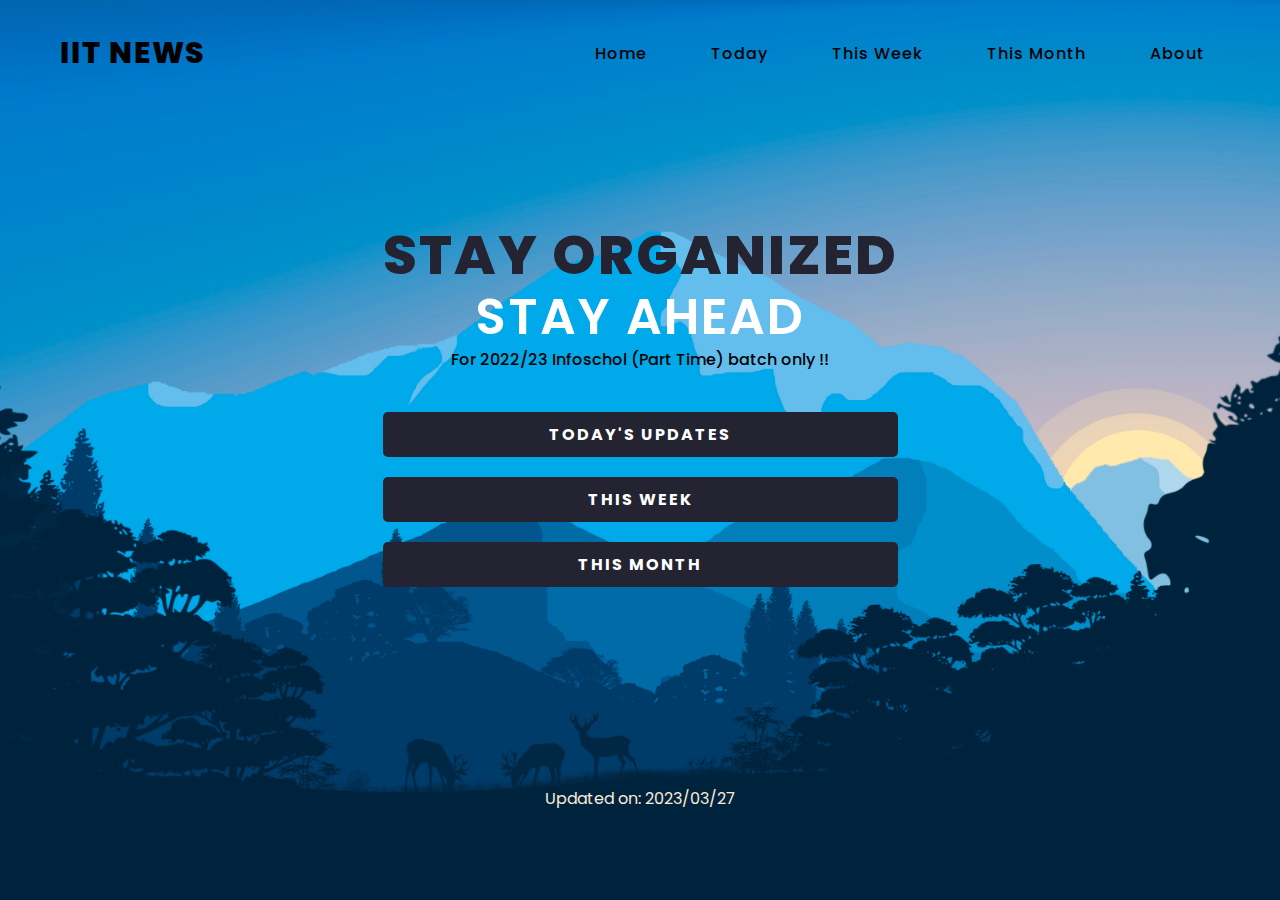
<file: index.html>
<!DOCTYPE html>
<html lang="en" dir="ltr">
    <head>
        <meta charset="utf-8">
        <meta name="viewport" content="width=device-width, initial-scale=1.0">
        <title>IIT NEWS</title> 
        <link rel="stylesheet" href="style.css">
        <link rel="stylesheet" href="https://cdnjs.cloudflare.com/ajax/libs/font-awesome/6.3.0/css/all.min.css">
   
    </head>
    <body>
        <section>
            <input type="checkbox" id="check">
            <header>
                <h2><a href="index.html" class="logo">IIT NEWS</a></h2>
                <div class="navigation">
                    <a href="index.html">Home</a>
                    <a href="today.html">Today</a>
                    <a href="thisweek.html">This Week</a>
                    <a href="thismonth.html">This Month</a>
                    <a href="about.html">About</a>
                </div>
                <label for="check">
                    <i class="fas fa-bars menu-btn"></i>
                    <i class="fas fa-times close-btn"></i>
                </label>
            </header>
            <div class="content">
                <div class="info">
                    <h2>Stay Organized<br><span>Stay Ahead</span></h2>
                    <p>For 2022/23 Infoschol (Part Time) batch only !! </p>
                    <a href="today.html" class="today-btn">Today's Updates</a>
                    <a href="thisweek.html" class="today-btn">This Week</a>
                    <a href="thismonth.html" class="today-btn">This Month</a>

                </div>
                </div>
            </div>
            <div class="media-icons">
                <!-- <a href="#"><i class="fa-brands fa-linkedin"></i></a>
                <a href="#"><i class="fa-brands fa-instagram"></i></a>
                <a href="#"><i class="fa-brands fa-facebook"></i></a> -->
                <p style="color:antiquewhite">Updated on: 2023/03/27</p>
            </div>
        </section>
    </body>
</html>
</file>
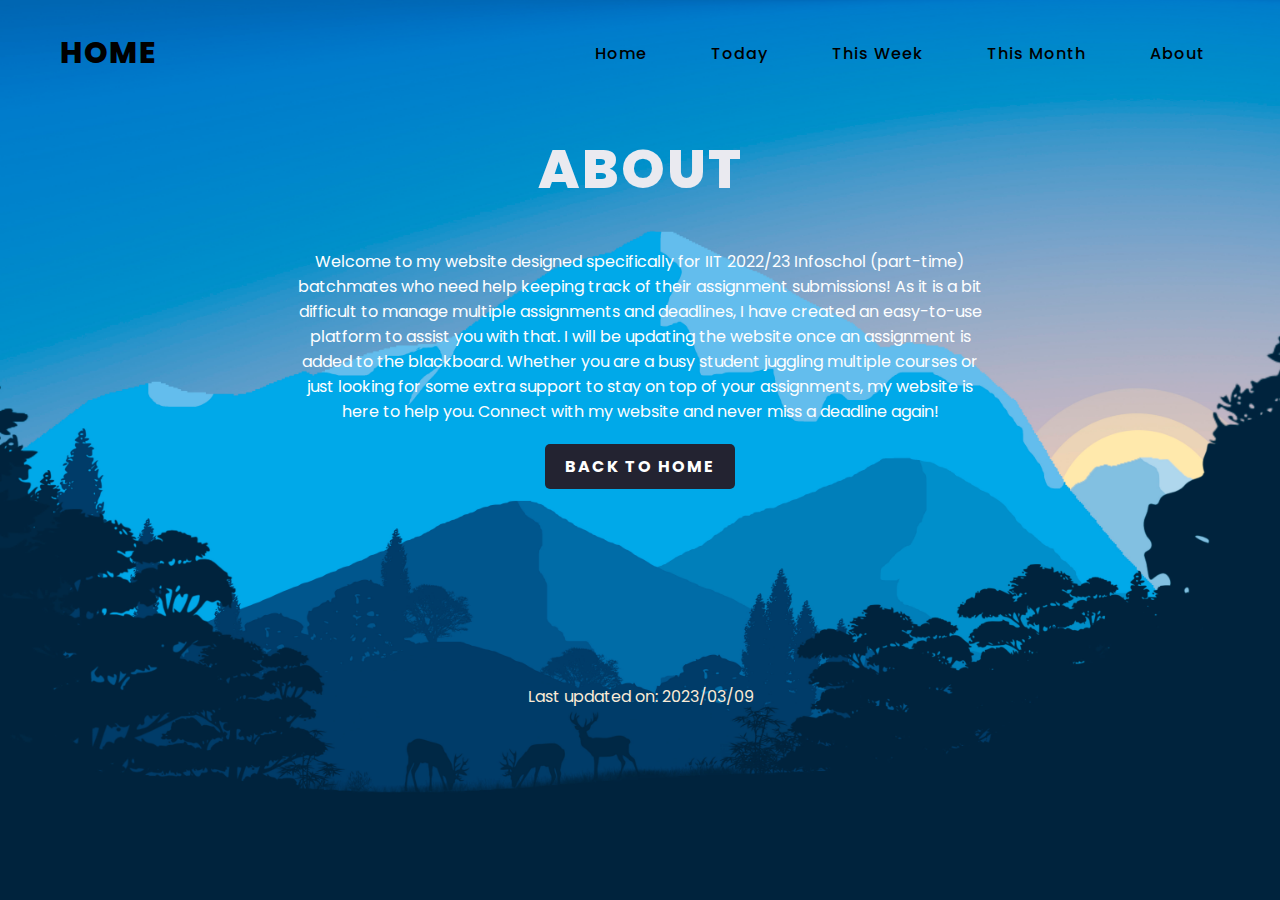
<file: about.html>
<!DOCTYPE html>
<html lang="en" dir="ltr">
    <head>
        <meta charset="utf-8">
        <meta name="viewport" content="width=device-width, initial-scale=1.0">
        <title>About</title> 
        <link rel="stylesheet" href="today.css">
        <link rel="stylesheet" href="https://cdnjs.cloudflare.com/ajax/libs/font-awesome/6.3.0/css/all.min.css">
   
    </head>
    <body>
        <section>
            <input type="checkbox" id="check">
            <header>
                <h2><a href="index.html" class="logo">Home</a></h2>
                <div class="navigation">
                    <a href="index.html">Home</a>
                    <a href="today.html">Today</a>
                    <a href="thisweek.html">This Week</a>
                    <a href="thismonth.html">This Month</a>
                    <a href="about.html">About</a>
                </div>
                <label for="check">
                    <i class="fas fa-bars menu-btn"></i>
                    <i class="fas fa-times close-btn"></i>
                </label>
            </header>
            <div class="container">
                <h1>About</h1>
                
                <p class="about-content">Welcome to my website designed specifically for IIT 2022/23 Infoschol (part-time) batchmates who need help keeping track of their assignment submissions! As it is a bit difficult to manage multiple assignments and deadlines, I have created an easy-to-use platform to assist you with that. I will be updating the website once an assignment is added to the blackboard. Whether you are a busy student juggling multiple courses or just looking for some extra support to stay on top of your assignments, my website is here to help you. Connect with my website and never miss a deadline again!</p>
                <a href="index.html" class="home-btn">Back to Home</a>
            </div>
            <div class="media-icons">
                <!-- <a href="#"><i class="fa-brands fa-linkedin"></i></a>
                <a href="#"><i class="fa-brands fa-instagram"></i></a>
                <a href="#"><i class="fa-brands fa-facebook"></i></a> -->
                <p style="color:antiquewhite">Last updated on: 2023/03/09</p>
            </div>
        </section>
    </body>
</html>
</file>
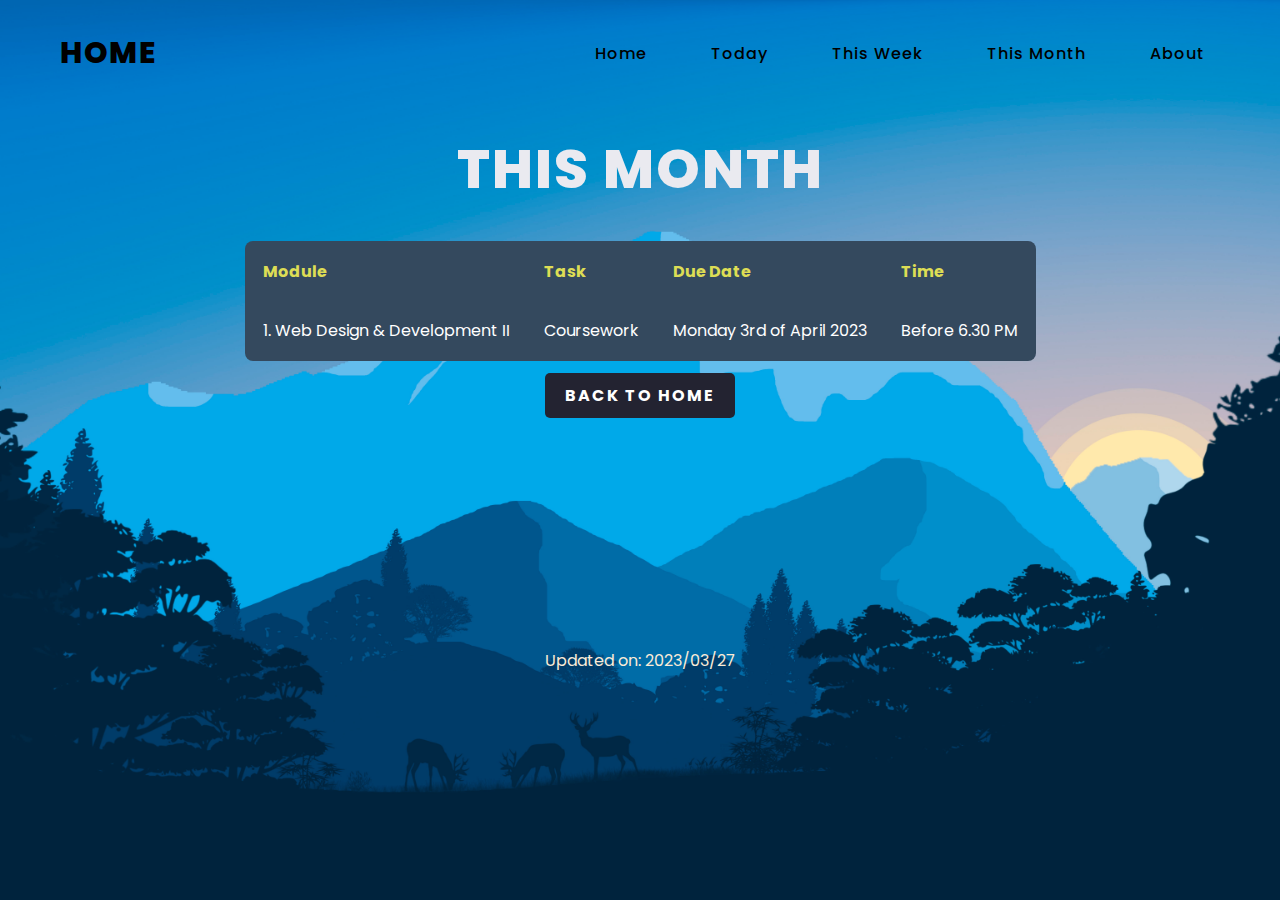
<file: thismonth.html>
<!DOCTYPE html>
<html lang="en" dir="ltr">
    <head>
        <meta charset="utf-8">
        <meta name="viewport" content="width=device-width, initial-scale=1.0">
        <title>This Month</title> 
        <link rel="stylesheet" href="today.css">
        <link rel="stylesheet" href="https://cdnjs.cloudflare.com/ajax/libs/font-awesome/6.3.0/css/all.min.css">
   
    </head>
    <body>
        <section>
            <input type="checkbox" id="check">
            <header>
                <h2><a href="index.html" class="logo">Home</a></h2>
                <div class="navigation">
                    <a href="index.html">Home</a>
                    <a href="today.html">Today</a>
                    <a href="thisweek.html">This Week</a>
                    <a href="thismonth.html">This Month</a>
                    <a href="about.html">About</a>
                </div>
                <label for="check">
                    <i class="fas fa-bars menu-btn"></i>
                    <i class="fas fa-times close-btn"></i>
                </label>
            </header>
            <div class="container">
                <h1>This Month</h1>
                <table class="today-table">
                    <tr>
                        <th>Module</th>
                        <th>Task</th>
                        <th>Due Date</th>
                        <th>Time</th>
                    </tr>
<!--                     <tr>
                        <td data-th="Module">1. Software Development II</td>
                        <td  data-th="Task">Java Coursework</td>
                        <td  data-th="Due Date">Monday 20th March 2023</td>
                        <td  data-th="Time">Before 1 PM</td>

                    </tr> -->

                    <tr>
                        <td data-th="Module">1. Web Design & Development II</td>
                        <td  data-th="Task">Coursework</td>
                        <td  data-th="Due Date">Monday 3rd of April 2023</td>
                        <td  data-th="Time">Before 6.30 PM</td>
                    </tr>

                   
                </table>

                <a href="index.html" class="home-btn">Back to Home</a>
            </div>
            <div class="media-icons">
                <!-- <a href="#"><i class="fa-brands fa-linkedin"></i></a>
                <a href="#"><i class="fa-brands fa-instagram"></i></a>
                <a href="#"><i class="fa-brands fa-facebook"></i></a> -->
                <p style="color:antiquewhite">Updated on: 2023/03/27</p>
            </div>
        </section>
    </body>
</html>
</file>
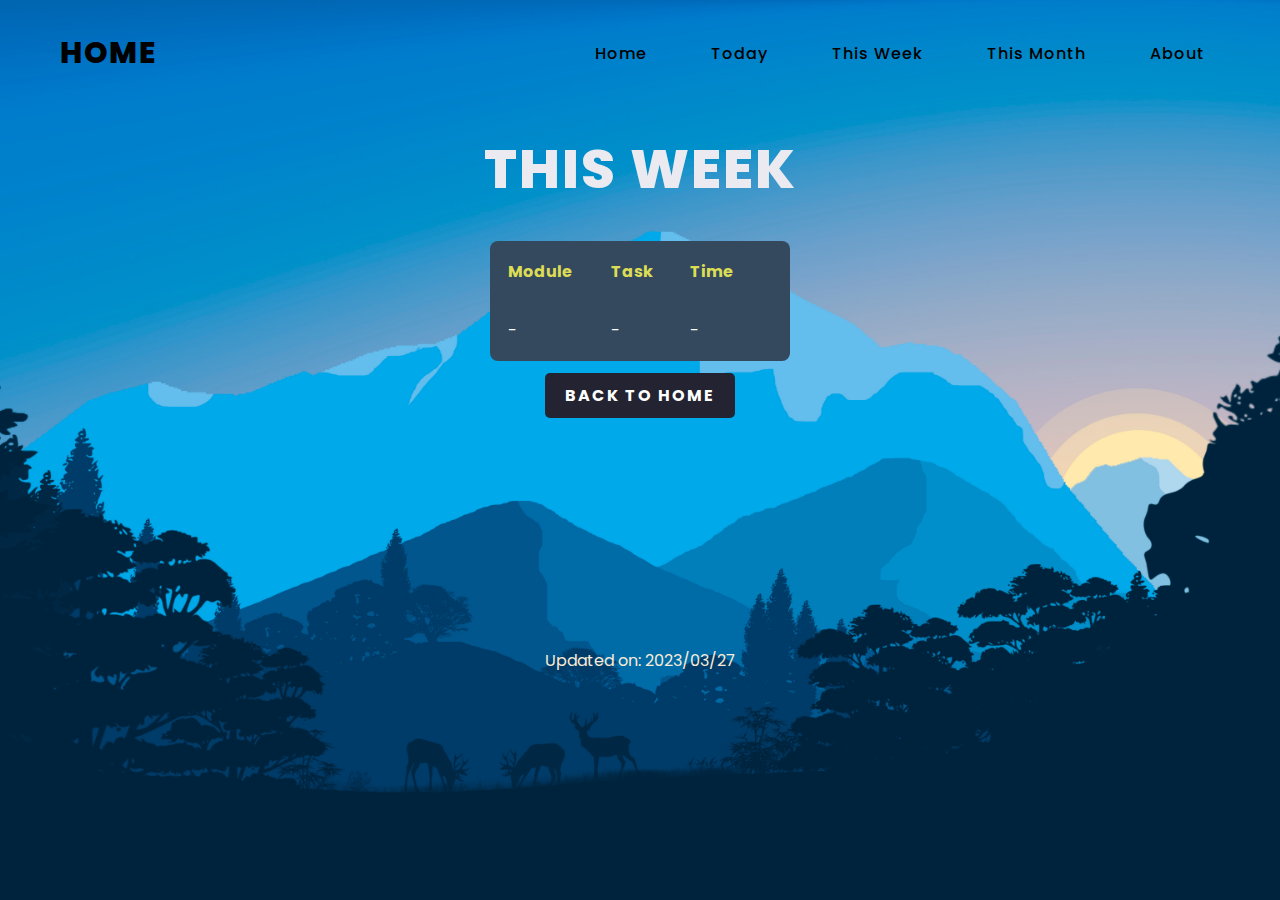
<file: thisweek.html>
<!DOCTYPE html>
<html lang="en" dir="ltr">
    <head>
        <meta charset="utf-8">
        <meta name="viewport" content="width=device-width, initial-scale=1.0">
        <title>This week</title> 
        <link rel="stylesheet" href="today.css">
        <link rel="stylesheet" href="https://cdnjs.cloudflare.com/ajax/libs/font-awesome/6.3.0/css/all.min.css">
   
    </head>
    <body>
        <section>
            <input type="checkbox" id="check">
            <header>
                <h2><a href="index.html" class="logo">Home</a></h2>
                <div class="navigation">
                    <a href="index.html">Home</a>
                    <a href="today.html">Today</a>
                    <a href="thisweek.html">This Week</a>
                    <a href="thismonth.html">This Month</a>
                    <a href="about.html">About</a>
                </div>
                <label for="check">
                    <i class="fas fa-bars menu-btn"></i>
                    <i class="fas fa-times close-btn"></i>
                </label>
            </header>
            <div class="container">
                <h1>This week</h1>
                <table class="today-table">
                    <tr>
                        <th>Module</th>
                        <th>Task</th>
                        <th>Time</th>
                    </tr>
                    <tr>
                       <td data-th="Module">-</td>
                        <td  data-th="Task">-</td>
                        <td  data-th="Due Date">-</td>
                        <td  data-th="Time"-</td>
                    </tr>

    
                </table>

                <a href="index.html" class="home-btn">Back to Home</a>
            </div>
            <div class="media-icons">
                <!-- <a href="#"><i class="fa-brands fa-linkedin"></i></a>
                <a href="#"><i class="fa-brands fa-instagram"></i></a>
                <a href="#"><i class="fa-brands fa-facebook"></i></a> -->
                <p style="color:antiquewhite">Updated on: 2023/03/27</p>
            </div>
        </section>
    </body>
</html>
</file>
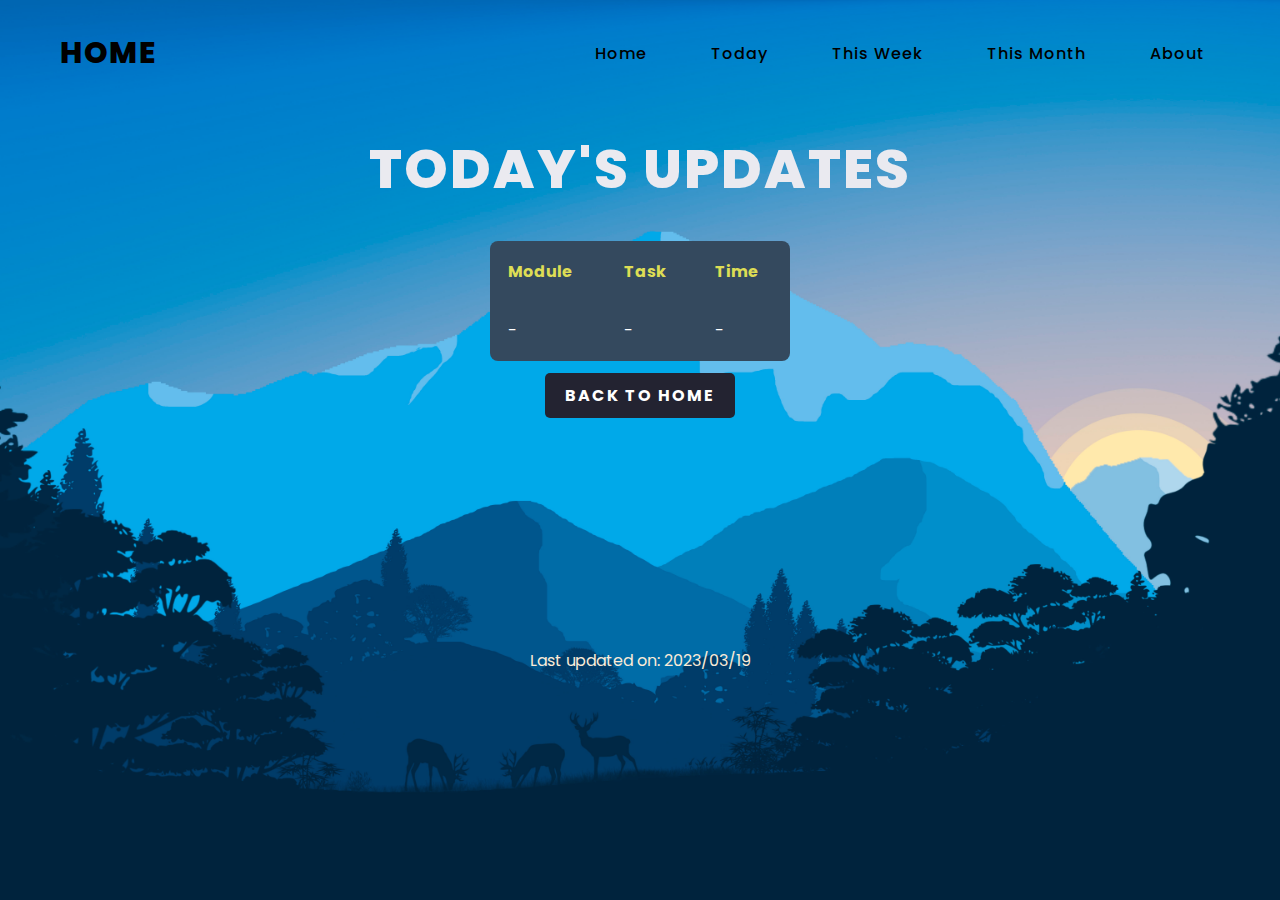
<file: today.html>
<!DOCTYPE html>
<html lang="en" dir="ltr">
    <head>
        <meta charset="utf-8">
        <meta name="viewport" content="width=device-width, initial-scale=1.0">
        <title>Today's Updates</title> 
        <link rel="stylesheet" href="today.css">
        <link rel="stylesheet" href="https://cdnjs.cloudflare.com/ajax/libs/font-awesome/6.3.0/css/all.min.css">
   
    </head>
    <body>
        <section>
            <input type="checkbox" id="check">
            <header>
                <h2><a href="index.html" class="logo">Home</a></h2>
                <div class="navigation">
                    <a href="index.html">Home</a>
                    <a href="today.html">Today</a>
                    <a href="thisweek.html">This Week</a>
                    <a href="thismonth.html">This Month</a>
                    <a href="about.html">About</a>
                </div>
                <label for="check">
                    <i class="fas fa-bars menu-btn"></i>
                    <i class="fas fa-times close-btn"></i>
                </label>
            </header>
            <div class="container">
                <h1>Today's Updates</h1>
                <table class="today-table">
                    <tr>
                        <th>Module</th>
                        <th>Task</th>
                        <th>Time</th>
                    </tr>
                    <tr>
                        <td data-th="Module">-</td>
                        <td  data-th="Task">-</td>
                        <td  data-th="Time">-</td>

                    </tr>
                </table>

                <a href="index.html" class="home-btn">Back to Home</a>
            </div>
            <div class="media-icons">
                <!-- <a href="#"><i class="fa-brands fa-linkedin"></i></a>
                <a href="#"><i class="fa-brands fa-instagram"></i></a>
                <a href="#"><i class="fa-brands fa-facebook"></i></a> -->
                <p style="color:antiquewhite">Last updated on: 2023/03/19</p>
            </div>
        </section>
    </body>
</html>
</file>
<file: style.css>
@import url('https://fonts.googleapis.com/css2?family=Poppins:wght@300;400;500;600;700;800;900&display=swap');

* {
    margin: 0;
    padding: 0;
    box-sizing: border-box;
    font-family: "Poppins", sans-serif;
}

section {
    position: relative;
    width: 100%;
    min-height: 100vh;
    display: flex;
    flex-direction: column;
    justify-content: flex-start;
    background: url(background.jpg)no-repeat;
    background-size: cover;
    background-position: center;
}

header {
    position: relative;
    top: 0;
    width: 100%;
    padding: 30px 60px;
    display: flex;
    justify-content: space-between;
    align-items: center;
}

header .logo {
    position: relative;
    color: #000;
    font-size: 30px;
    text-decoration: none;
    text-transform: uppercase;
    font-weight: 800;
    letter-spacing: 1px;
}

header .navigation a {
    color: #000;
    text-decoration: none;
    font-weight: 500;
    letter-spacing: 1px;
    padding: 2px 15px;
    border-radius: 20px;
    transition: 0.3s;
    transition-property: background;
}

header .navigation a:not(:last-child) {
    margin-right: 30px;
}

header .navigation a:hover {
    background: #fff;
}

.content {
    max-width: 650px;
    display: flex;
    justify-content: center;
    align-items: center;
    margin: auto;
}

.content .info h2 {
    color: rgb(35, 35, 49);
    font-size: 55px;
    text-transform: uppercase;
    text-align: center;
    font-weight: 800;
    letter-spacing: 2px;
    line-height: 60px;
    margin-top: 30px;
}

.content .info h2 span {
    color: #fff;
    font-size: 50px;
    font-weight: 600;
}

.content .info p {
    font-size: 16px;
    font-weight: 500;
    margin-bottom: 40px;
    text-align: center;
}

.content .today-btn {
    display: flex;
    justify-content: center;
    align-items: center;
    margin: auto;
    margin-bottom: 20px;
    color: #fff;
    background: rgb(35, 35, 49);
    text-decoration: none;
    text-transform: uppercase;
    font-weight: 700;
    letter-spacing: 2px;
    padding: 10px 20px;
    border-radius: 5px;
    transition: 0.3s;
    transition-property: background;

}

.content .today-btn:hover {
    background: rgb(113, 113, 238);
}



.media-icons {
    display: flex;
    justify-content: center;
    align-items: center;
    margin: auto;
}

.media-icons a {
    position: relative;
    color: #ececec;
    font-size: 25px;
    transition: 0.3s;
    transition-property: transform;
}

.media-icons a:not(:last-child) {
    margin-right: 60px;
}

.media-icons a:hover {
    transform: scale(1.5);
}

label {
    display: none;
}

#check {
    z-index: 3;
    display: none;
}

/* Responsive styles*/

@media (max-width:960px) {

    .content {
        display: flex;
        justify-content: center;
        align-items: center;
        margin: auto;
    }

    header .navigation {
        display: none;
    }

    label {
        display: block;
        font-size: 25px;
        cursor: pointer;
        transition: 0.3s;
        transition-property: color;
    }

    label:hover {
        color: #fff
    }

    label .close-btn {
        display: none;
    }

    #check:checked~header .navigation {
        z-index: 2;
        position: fixed;
        background: rgba(133, 186, 236, 0.9);
        top: 0;
        bottom: 0;
        left: 0;
        right: 0;
        display: flex;
        flex-direction: column;
        justify-content: center;
        align-items: center;
    }

    #check:checked~header .navigation a {
        font-weight: 700;
        margin-right: 0;
        margin-bottom: 50px;
        letter-spacing: 2px;
    }

    #check:checked~header label .menu-btn {
        display: none;
    }

    #check:checked~header label .close-btn {
        z-index: 2;
        display: block;
        position: fixed;
    }

    label .menu-btn {
        position: absolute;
    }

    header .logo {
        position: absolute;
        bottom: -6px;
        left: 30px;
    }

    .content .info h2 {
        font-size: 45px;
        line-height: 50px;
    }

    .content .info h2 span {
        font-size: 40px;
        font-weight: 600;
    }

    .content .info p {
        font-size: 14px;
    }
}

@media (max-width:560px) {

    .content {
        display: flex;
        justify-content: center;
        align-items: center;
        margin: auto;
        padding: 20px;
        text-align: center;
    }

    .content .info h2 {
        font-size: 35px;
        line-height: 40px;
    }

    .content .info h2 span {
        font-size: 30px;
        font-weight: 600;
    }

    .content .info p {
        font-size: 14px;
    }
}

@media (max-width:370px) {

    .content  {
        display: flex;
        justify-content: center;
        align-items: center;
        margin: auto;
        padding: 20px;
        text-align: center;
    }

    .content .info h2 {
        font-size: 32px;
        line-height: 40px;
    }

    .content .info h2 span {
        font-size: 20px;
        font-weight: 600;
      
    }

    .content .info p {
        font-size: 12px;
      
        
       
        
    }
}
</file>
<file: today.css>
@import url('https://fonts.googleapis.com/css2?family=Poppins:wght@300;400;500;600;700;800;900&display=swap');

* {
    margin: 0;
    padding: 0;
    box-sizing: border-box;
    font-family: "Poppins", sans-serif;
}

section {
    position: relative;
    width: 100%;
    min-height: 100vh;
    display: flex;
    flex-direction: column;
    justify-content: flex-start;
    background: url(background.jpg)no-repeat;
    background-size: cover;
    background-position: center;
}

header {
    position: relative;
    top: 0;
    width: 100%;
    padding: 30px 60px;
    display: flex;
    justify-content: space-between;
    align-items: center;
}

header .logo {
    position: relative;
    color: #000;
    font-size: 30px;
    text-decoration: none;
    text-transform: uppercase;
    font-weight: 800;
    letter-spacing: 1px;
}

header .navigation a {
    color: #000;
    text-decoration: none;
    font-weight: 500;
    letter-spacing: 1px;
    padding: 2px 15px;
    border-radius: 20px;
    transition: 0.3s;
    transition-property: background;
}

header .navigation a:not(:last-child) {
    margin-right: 30px;
}

header .navigation a:hover {
    background: #fff;
}



.media-icons {
    display: flex;
    justify-content: center;
    align-items: center;
    margin: auto;
}

.media-icons a {
    position: relative;
    color: #ececec;
    font-size: 25px;
    transition: 0.3s;
    transition-property: transform;
}

.media-icons a:not(:last-child) {
    margin-right: 60px;
}

.media-icons a:hover {
    transform: scale(1.5);
}

label {
    display: none;
}

#check {
    z-index: 3;
    display: none;
}

.container{
    display: flex;
    justify-content: center;
    align-items: center;
    flex-direction: column;
    padding: 0.2em;
    font-family: Montserrat,sans-serif;
    text-rendering: optimizeLegibility;
    color: #cfc8c8;
}

.container .home-btn{
    display: flex;
    justify-content: center;
    align-items: center;
    margin: auto;
    color: #fff;
    background: rgb(35, 35, 49);
    text-decoration: none;
    text-transform: uppercase;
    font-weight: 700;
    letter-spacing: 2px;
    padding: 10px 20px;
    border-radius: 5px;
    transition: 0.3s;
    transition-property: background;
}

.container .home-btn:hover {
    background: rgb(113, 113, 238);
}

.container .about-content{
    text-align: center;
    margin: 20px;
    color: rgb(253, 254, 255);
    max-width: 700px;
}

h1{
    color: rgb(234, 234, 240);
    font-size: 55px;
    text-transform: uppercase;
    font-weight: 800;
    letter-spacing: 2px;
    line-height: 60px;
    margin-top: 30px;
    margin-bottom: 30px;
}

.today-table{
    margin: 1em 0;
    min-width: 300px;
    background-color: #34495e;
    color: #fff;
    border-radius: 8px;
    overflow: hidden;
}

.today-table tr{
    border-top: 1px solid #ddd;
    border-bottom: 1px solid #ddd;
    border-color: #46637f;
}

.today-table th,
.today-table td{
    text-align: left;
    margin: .5em 1em;
}

.today-table th{
    display: none;
}

.today-table td{
    display: block;
}

.today-table td:first-child{
    padding-top: .5em;
}

.today-table td::before{
    content: attr(data-th) ": ";
    font-weight: bold;
    width: 6.5em;
    display: inline-block;
}

.today-table th,
.today-table td::before{
    color: #dd5;
}



/* Responsive styles*/

@media (max-width:960px) {



    header .navigation {
        display: none;
    }

    label {
        display: block;
        font-size: 25px;
        cursor: pointer;
        transition: 0.3s;
        transition-property: color;
    }

    label:hover {
        color: #fff
    }

    label .close-btn {
        display: none;
    }

    #check:checked~header .navigation {
        z-index: 2;
        position: fixed;
        background: rgba(133, 186, 236, 0.9);
        top: 0;
        bottom: 0;
        left: 0;
        right: 0;
        display: flex;
        flex-direction: column;
        justify-content: center;
        align-items: center;
    }

    #check:checked~header .navigation a {
        font-weight: 700;
        margin-right: 0;
        margin-bottom: 50px;
        letter-spacing: 2px;
    }

    #check:checked~header label .menu-btn {
        display: none;
    }

    #check:checked~header label .close-btn {
        z-index: 2;
        display: block;
        position: fixed;
    }

    label .menu-btn {
        position: absolute;
    }

    header .logo {
        position: absolute;
        bottom: -6px;
        left: 30px;
    }

    
}

@media (min-width:560px) {

    .today-table td::before{
        display: none;
    }

    .today-table th,
    .today-table td{
        display: table-cell;
        padding: .25em .5em;
        padding: 1em !important;
    }

    .today-table th:first-child,
    .today-table td:first-child{
        padding-left: 0;
    }

    .today-table th:last-child,
    .today-table td:last-child{
        padding-right: 0;
    }
    .today-table{
        margin: 12px;
    }

   
    
}

@media (max-width:560px) {
    .container h1{
        font-size: 40px;
        text-align: center;
    }
   
    .today-table{
        margin: 12px;
    }

    .today-table td{
        font-size: 12px;
    }
}
</file>
